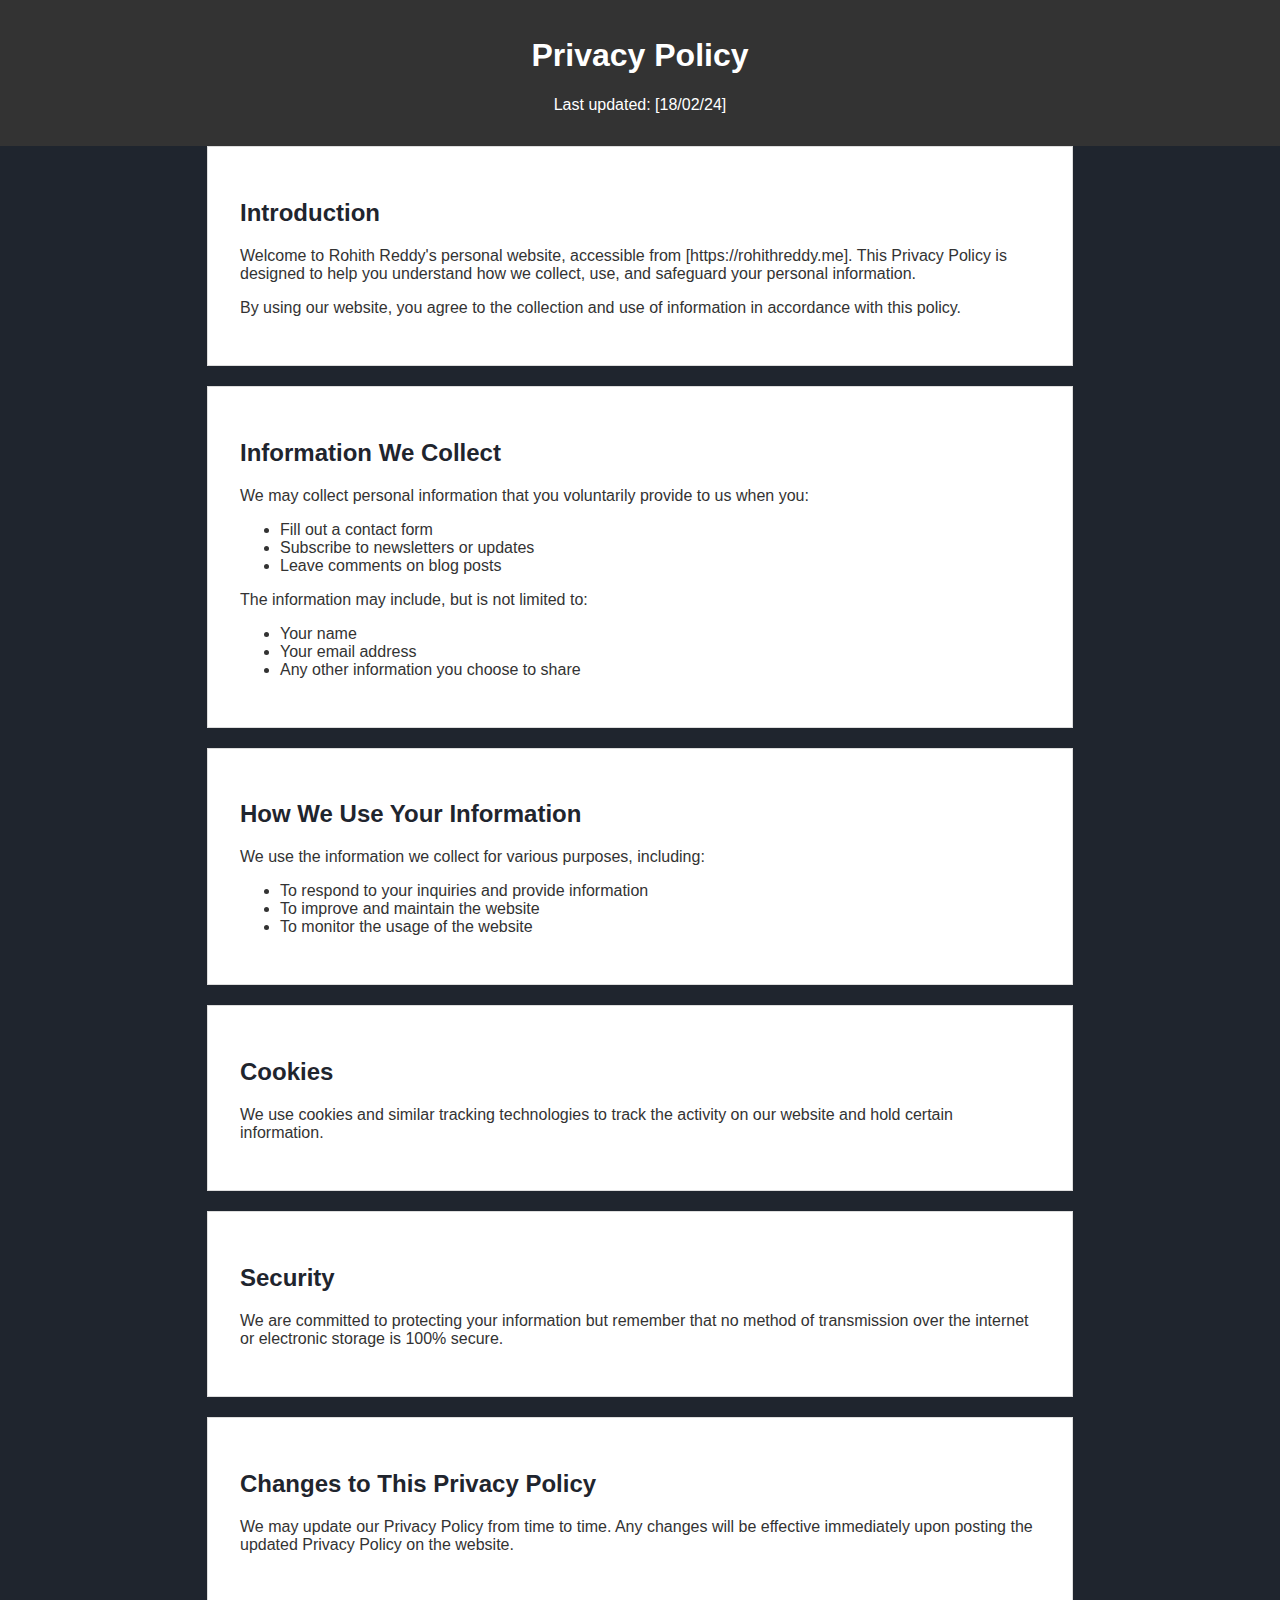
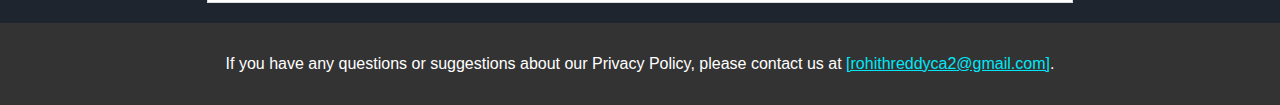
<file: index.html>
<!DOCTYPE html>
<html lang="en">
<head>
    <meta charset="UTF-8">
    <meta name="viewport" content="width=device-width, initial-scale=1.0">
    <link rel="stylesheet" href="privacypolicy.css">
    <title>Privacy Policy | Rohith Reddy's Website</title>
</head>
<body>

  <header>
    <h1>Privacy Policy</h1>
    <p>Last updated: [18/02/24]</p>
  </header>

  <section>
    <h2>Introduction</h2>
    <p>Welcome to Rohith Reddy's personal website, accessible from [https://rohithreddy.me]. This Privacy Policy is designed to help you understand how we collect, use, and safeguard your personal information.</p>
    <p>By using our website, you agree to the collection and use of information in accordance with this policy.</p>
  </section>

  <section>
    <h2>Information We Collect</h2>
    <p>We may collect personal information that you voluntarily provide to us when you:</p>
    <ul>
      <li>Fill out a contact form</li>
      <li>Subscribe to newsletters or updates</li>
      <li>Leave comments on blog posts</li>
    </ul>
    <p>The information may include, but is not limited to:</p>
    <ul>
      <li>Your name</li>
      <li>Your email address</li>
      <li>Any other information you choose to share</li>
    </ul>
  </section>

  <section>
    <h2>How We Use Your Information</h2>
    <p>We use the information we collect for various purposes, including:</p>
    <ul>
      <li>To respond to your inquiries and provide information</li>
      <li>To improve and maintain the website</li>
      <li>To monitor the usage of the website</li>
    </ul>
   </section>

  <section>
    <h2>Cookies</h2>
    <p>We use cookies and similar tracking technologies to track the activity on our website and hold certain information.</p>
  </section>

  <section>
    <h2>Security</h2>
    <p>We are committed to protecting your information but remember that no method of transmission over the internet or electronic storage is 100% secure.</p>
  </section>

  <section>
    <h2>Changes to This Privacy Policy</h2>
    <p>We may update our Privacy Policy from time to time. Any changes will be effective immediately upon posting the updated Privacy Policy on the website.</p>
  </section>


  <footer>
    <p>If you have any questions or suggestions about our Privacy Policy, please contact us at <a href="mailto:[your@email.com]">[rohithreddyca2@gmail.com]</a>.</p>
  </footer>

</body>
</html>
</file>
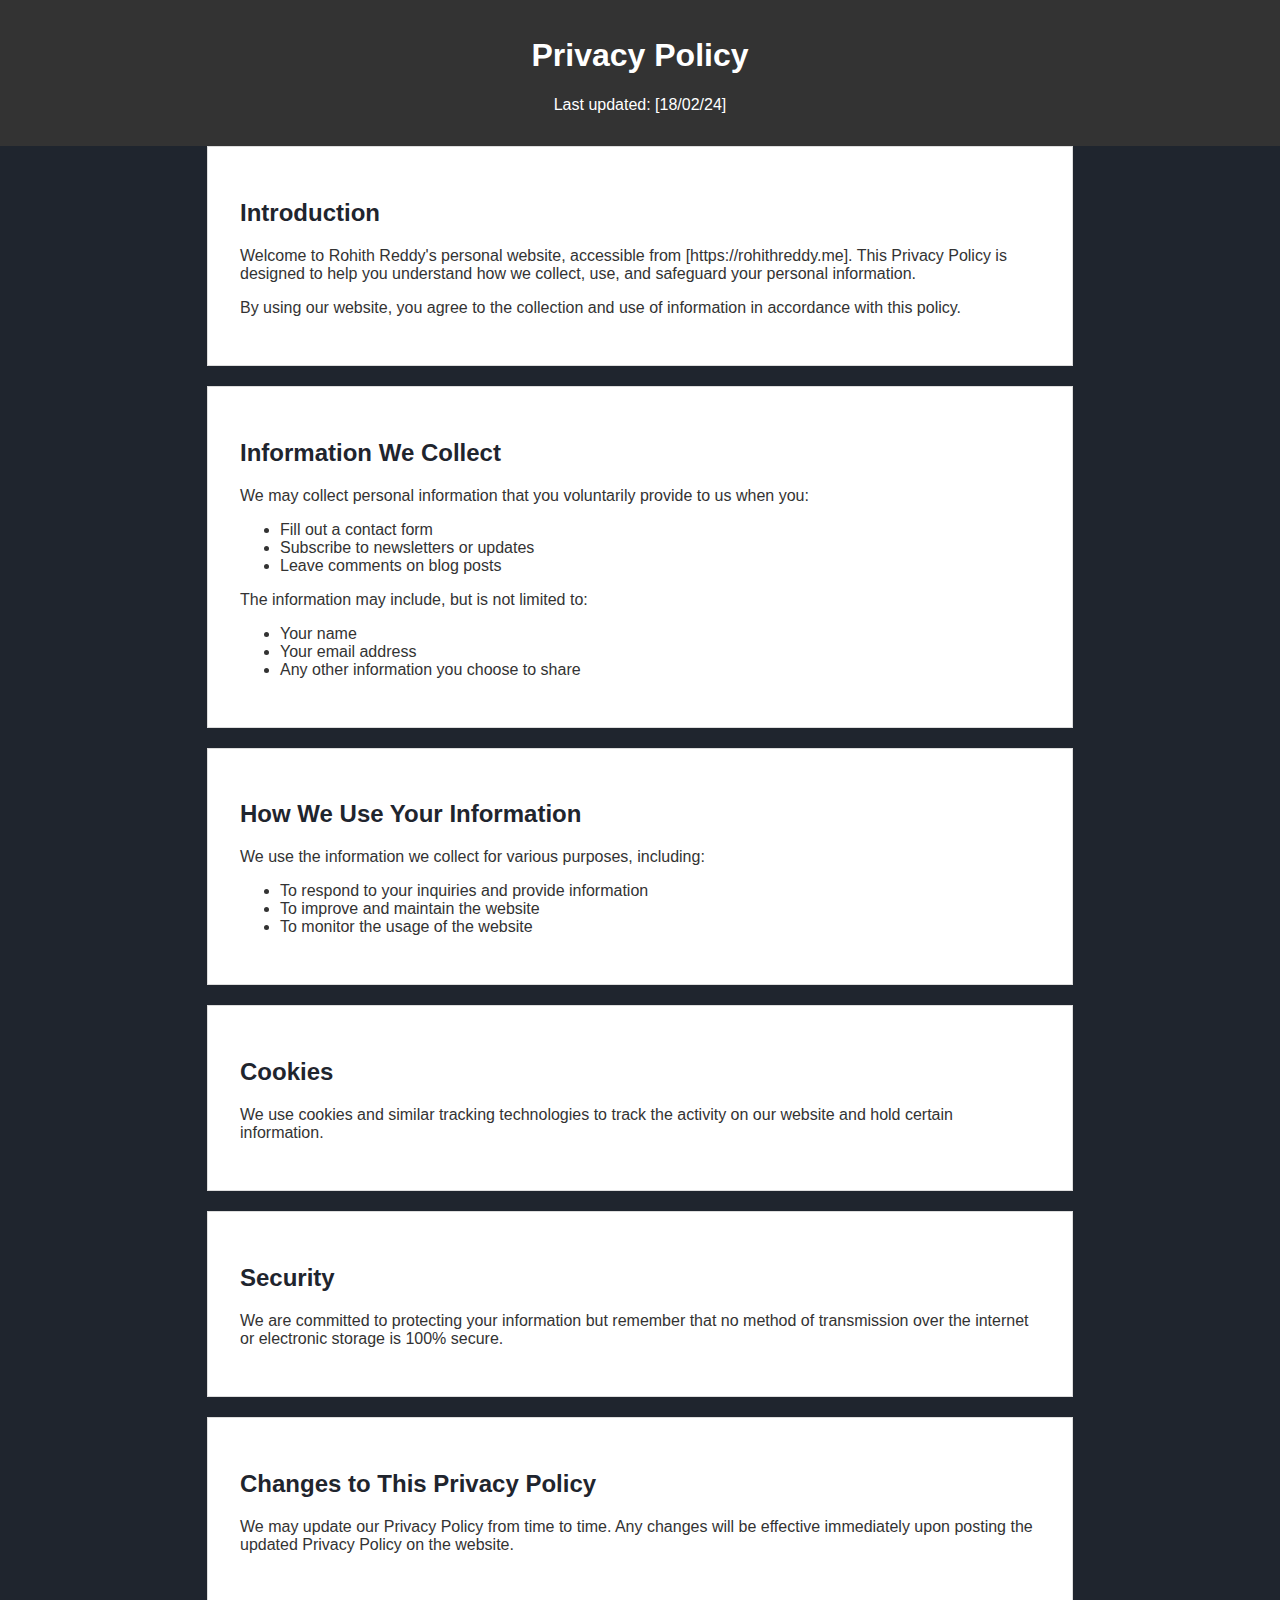
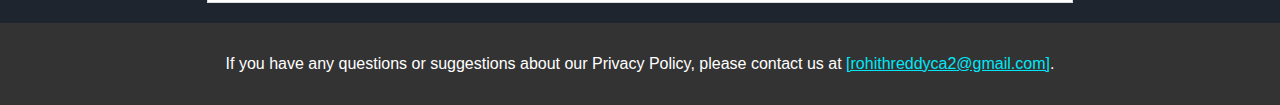
<file: privacypolicy.html>
<!DOCTYPE html>
<html lang="en">
<head>
    <meta charset="UTF-8">
    <meta name="viewport" content="width=device-width, initial-scale=1.0">
    <link rel="stylesheet" href="privacypolicy.css">
    <title>Privacy Policy | Rohith Reddy's Website</title>
</head>
<body>

  <header>
    <h1>Privacy Policy</h1>
    <p>Last updated: [18/02/24]</p>
  </header>

  <section>
    <h2>Introduction</h2>
    <p>Welcome to Rohith Reddy's personal website, accessible from [https://rohithreddy.me]. This Privacy Policy is designed to help you understand how we collect, use, and safeguard your personal information.</p>
    <p>By using our website, you agree to the collection and use of information in accordance with this policy.</p>
  </section>

  <section>
    <h2>Information We Collect</h2>
    <p>We may collect personal information that you voluntarily provide to us when you:</p>
    <ul>
      <li>Fill out a contact form</li>
      <li>Subscribe to newsletters or updates</li>
      <li>Leave comments on blog posts</li>
    </ul>
    <p>The information may include, but is not limited to:</p>
    <ul>
      <li>Your name</li>
      <li>Your email address</li>
      <li>Any other information you choose to share</li>
    </ul>
  </section>

  <section>
    <h2>How We Use Your Information</h2>
    <p>We use the information we collect for various purposes, including:</p>
    <ul>
      <li>To respond to your inquiries and provide information</li>
      <li>To improve and maintain the website</li>
      <li>To monitor the usage of the website</li>
   </section>

  <section>
    <h2>Cookies</h2>
    <p>We use cookies and similar tracking technologies to track the activity on our website and hold certain information.</p>
  </section>

  <section>
    <h2>Security</h2>
    <p>We are committed to protecting your information but remember that no method of transmission over the internet or electronic storage is 100% secure.</p>
  </section>

  <section>
    <h2>Changes to This Privacy Policy</h2>
    <p>We may update our Privacy Policy from time to time. Any changes will be effective immediately upon posting the updated Privacy Policy on the website.</p>
  </section>


  <footer>
    <p>If you have any questions or suggestions about our Privacy Policy, please contact us at <a href="mailto:[your@email.com]">[rohithreddyca2@gmail.com]</a>.</p>
  </footer>

</body>
</html>
</file>
<file: privacypolicy.css>
body {
  font-family: 'Arial', sans-serif;
  margin: 0;
  padding: 0;
  background-color: #1F252E;
  color: #fff;
}

header {
  background-color: #333;
  color: #fff;
  padding: 1rem;
  text-align: center;
}

section {
  max-width: 800px;
  margin: 0 auto;
  padding: 2rem;
  background-color: #fff;
  border: 1px solid #ddd;
  margin-bottom: 20px;
  color: #333;
}

section h2 {
  color: #1F252E;
}

section p {
  color: #333;
}

footer {
  background-color: #333;
  color: #fff;
  text-align: center;
  padding: 1rem;
}

footer a {
  color: #00E8F8;
}

footer a:hover {
  color: #00C7DF;
}
</file>
